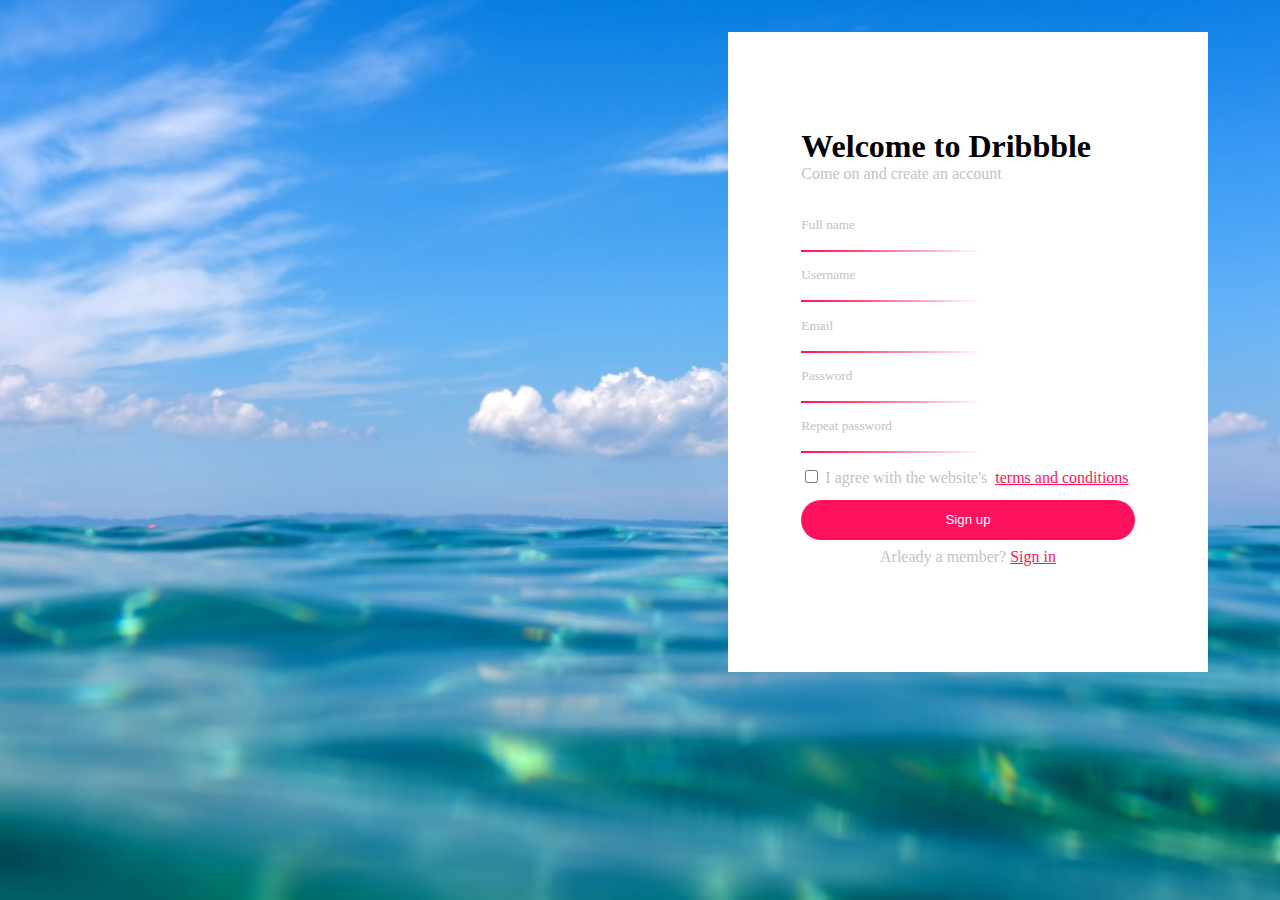
<file: Task1.html>
<!DOCTYPE html>
<html lang="en">
<head>
    <meta charset="UTF-8">
    <meta name="viewport" content="width=device-width, initial-scale=1.0">
    <link href="/Task1.css" rel="stylesheet">
    <title>Document</title>
</head>
<body>
    <div class="grid">
        <div class="register">
            <div>
                <h1>Welcome to Dribbble</h1>
                <p>Come on and create an account</p>
                <label>Full name</label>
                <form>
                    <input type="text" class="text">
                </form>
                <label>Username</label>
                <form>
                    <input type="text" class="text">
                </form>
                <label>Email</label>
                <form>
                    <input type="email" class="text">
                </form>
                <label>Password</label>
                <form>
                    <input type="password" class="text">
                </form>
                <label>Repeat password</label>
                <form >
                    <input type="password" class="text">
                </form>
                <form>
                    <input type="checkbox" class="checkbox" id="checkbox">
                    <span>I agree with the website's</span>
                    <a href="https://www.termsfeed.com/blog/sample-terms-and-conditions-template/">terms and conditions</a>
                </form>
                <form>
                    <input type="submit" class="button" value="Sign up">
                </form>
                <div class="signin">
                    <span>Arleady a member?</span>
                    <a href="https://dribbble.com/session/new">Sign in</a>
                </div>
            </div>
        </div>
    </div>
</body>
</html>
</file>
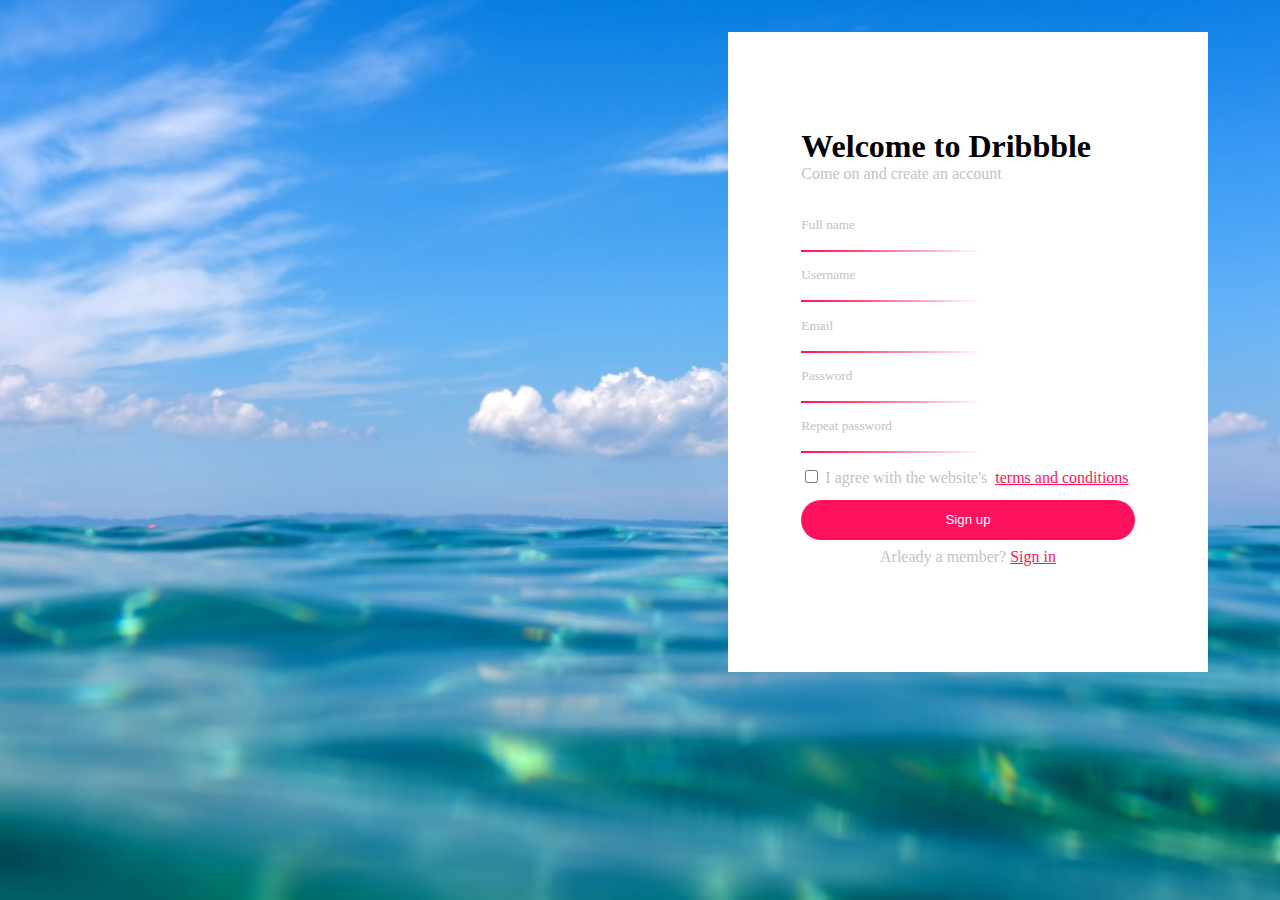
<file: Task1/Task1.html>
<!DOCTYPE html>
<html lang="en">
<head>
    <meta charset="UTF-8">
    <meta name="viewport" content="width=device-width, initial-scale=1.0">
    <link rel="stylesheet", href="/Task1/Task1.css" />
    <title>Document</title>
</head>
<body>
    <div class="grid">
        <div class="register">
            <div>
                <h1>Welcome to Dribbble</h1>
                <p>Come on and create an account</p>
                <label>Full name</label>
                <form>
                    <input type="text" class="text">
                </form>
                <label>Username</label>
                <form>
                    <input type="text" class="text">
                </form>
                <label>Email</label>
                <form>
                    <input type="email" class="text">
                </form>
                <label>Password</label>
                <form>
                    <input type="password" class="text">
                </form>
                <label>Repeat password</label>
                <form >
                    <input type="password" class="text">
                </form>
                <form>
                    <input type="checkbox" class="checkbox" id="checkbox">
                    <span>I agree with the website's</span>
                    <a href="https://www.termsfeed.com/blog/sample-terms-and-conditions-template/">terms and conditions</a>
                </form>
                <form>
                    <input type="submit" class="button" value="Sign up">
                </form>
                <div class="signin">
                    <span>Arleady a member?</span>
                    <a href="https://dribbble.com/session/new">Sign in</a>
                </div>
            </div>
        </div>
    </div>
</body>
</html>
</file>
<file: Task1.css>
body{
    background-image: url(/summer-time-under-the-sea-ocean-water-2021-08-28-14-51-43-utc-scaled.jpg);
    background-repeat: no-repeat;
    background-attachment: fixed;
    background-size: cover;
}
.grid {
    display: grid;
    grid-template-columns: repeat(2, 1fr);
    grid-template-rows: 1fr;
    grid-column-gap: 0px;
    grid-row-gap: 0px;
    background-image: url(https://cdn.shopify.com/s/files/1/0603/5439/6408/files/fishcircle_2000x952_09cd941e-e1e9-4ed6-9b93-a94166e9c37f.webp?v=1653509090);
    background-repeat: no-repeat;
    background-attachment: fixed;
    background-size: cover;
    height: 40em;
    width: 60em;
    margin-top: 2em;
    margin-left: 15em;
    }
.register { grid-area: 1 / 2 / 2 / 3; }
.register{
    background-color: white;
    display: flex;
    justify-content: center;
}
h1{
    display: block;
    margin-top: 3em;
    margin-bottom: 0em;
}
p{
    color: #c2c2c2;
    margin-top: 0em;
    margin-bottom: 2em;
}
label{
    font-size: smaller;
    color: #c2c2c2;
}
.text{  
    border-left: none; 
    border-right: none; 
    border-top: none;
    border-bottom: 2px solid;
    border-image: linear-gradient(to right, #ff125d, #ff5177, #ffa4c7, #ffffff00 ) 47% 0%;
    padding-bottom: 0;
    margin-bottom: 1em;
}
.checkbox{
    display: inline;
}
span{
    color: #c2c2c2;
    margin-right: 0.25em;
}
a{
    color: #ff125d;
}
.button{
    margin-top: 1em;
    width: 25em;
    height: 3em;
    color: white;
    background-color: #ff125d;
    border: none;
    border-radius: 3em;
    display: block;
}
.signin{
    display: flex;
    justify-content: center;
    padding-top: 0.5em;
}
</file>
<file: Task1/Task1.css>
body{
    background-image: url(/summer-time-under-the-sea-ocean-water-2021-08-28-14-51-43-utc-scaled.jpg);
    background-repeat: no-repeat;
    background-attachment: fixed;
    background-size: cover;
}
.grid {
    display: grid;
    grid-template-columns: repeat(2, 1fr);
    grid-template-rows: 1fr;
    grid-column-gap: 0px;
    grid-row-gap: 0px;
    background-image: url(https://cdn.shopify.com/s/files/1/0603/5439/6408/files/fishcircle_2000x952_09cd941e-e1e9-4ed6-9b93-a94166e9c37f.webp?v=1653509090);
    background-repeat: no-repeat;
    background-attachment: fixed;
    background-size: cover;
    height: 40em;
    width: 60em;
    margin-top: 2em;
    margin-left: 15em;
    }
.register { grid-area: 1 / 2 / 2 / 3; }
.register{
    background-color: white;
    display: flex;
    justify-content: center;
}
h1{
    display: block;
    margin-top: 3em;
    margin-bottom: 0em;
}
p{
    color: #c2c2c2;
    margin-top: 0em;
    margin-bottom: 2em;
}
label{
    font-size: smaller;
    color: #c2c2c2;
}
.text{  
    border-left: none; 
    border-right: none; 
    border-top: none;
    border-bottom: 2px solid;
    border-image: linear-gradient(to right, #ff125d, #ff5177, #ffa4c7, #ffffff00 ) 47% 0%;
    padding-bottom: 0;
    margin-bottom: 1em;
}
.checkbox{
    display: inline;
}
span{
    color: #c2c2c2;
    margin-right: 0.25em;
}
a{
    color: #ff125d;
}
.button{
    margin-top: 1em;
    width: 25em;
    height: 3em;
    color: white;
    background-color: #ff125d;
    border: none;
    border-radius: 3em;
    display: block;
}
.signin{
    display: flex;
    justify-content: center;
    padding-top: 0.5em;
}
</file>
